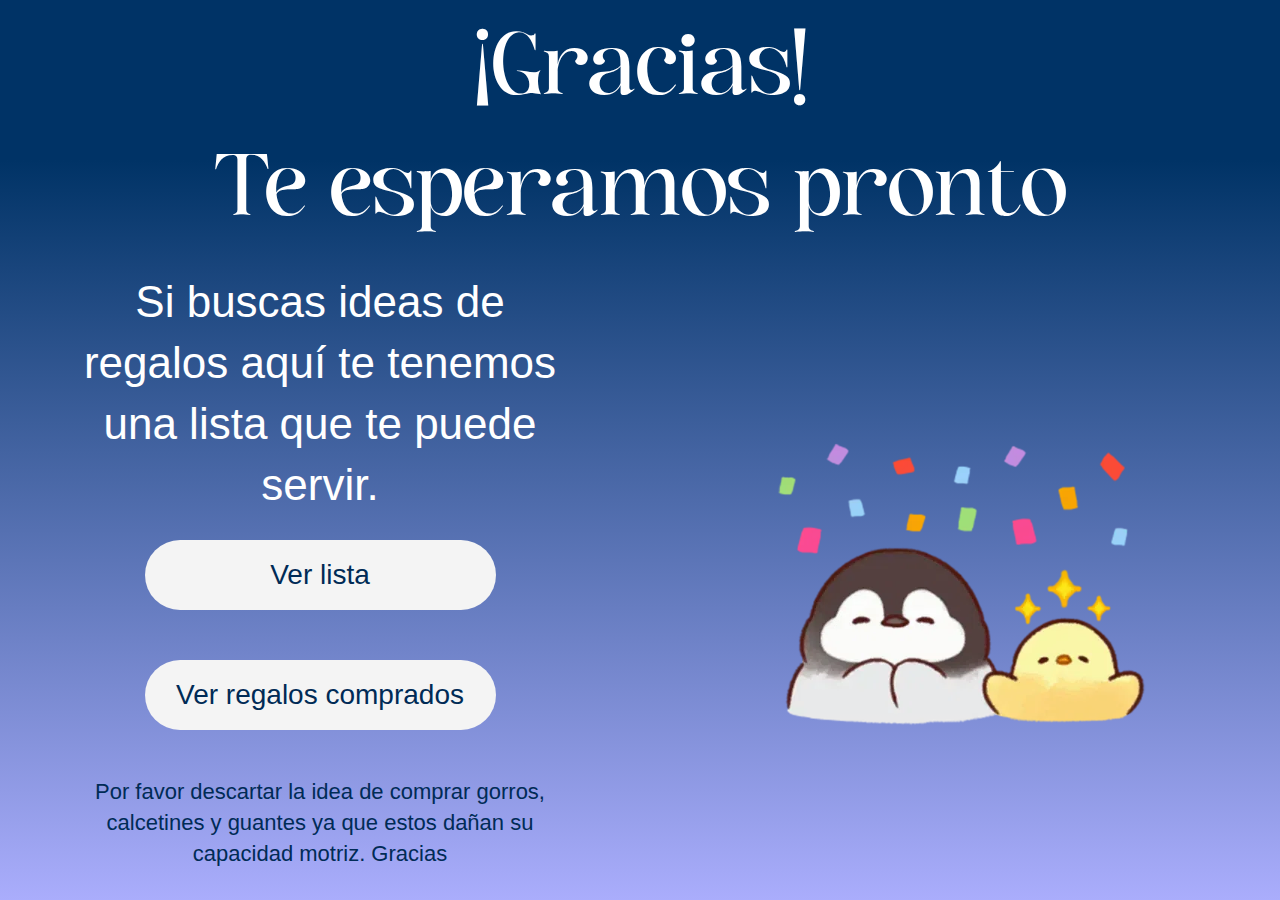
<file: confirmacion.html>
<!DOCTYPE html>
<html lang="es">
<head>
  <meta charset="UTF-8">
  <meta http-equiv="X-UA-Compatible" content="IE=edge">
  <meta name="viewport" content="width=device-width, initial-scale=1.0">
  <title>Invitación Babyshower</title>
  <link rel="icon" href="./Recursos/baby_flaticon.svg" type="image/svg+xml">
  <link rel="stylesheet" href="./Css/normalize.css">
  <link rel="stylesheet" href="./Css/confirRecha.css">
  <link rel="stylesheet" href="./Css/style.css">
</head>
<body>

  <h1 class="titulo"><b>¡Gracias!</b><br>Te esperamos pronto</h1>
  <div class="contenido">
    <div class="contenedorFestejo">
      <h2>Si buscas ideas de regalos  aquí te tenemos una lista que te puede servir.</h2>
      <button class="boton" onclick="window.open('https://www.amazon.com.mx/hz/wishlist/ls/3FY4IBR6P9I0D?ref_=wl_share','_blank');">Ver lista</button>
      <a class="boton" href="./listaDeCompraDeRegalos.html" target="_blank">Ver regalos comprados</a>
      <p>Por favor descartar la idea de comprar gorros, calcetines y guantes ya que estos dañan su capacidad motriz. Gracias</p>
    </div>
    <div class="contenedorFestejo pomobpin"><img src="./Recursos/pollitoPinguFestejando.png" alt="pollito pinguino festejando"></div>
  </div>

</body>
</html>
</file>
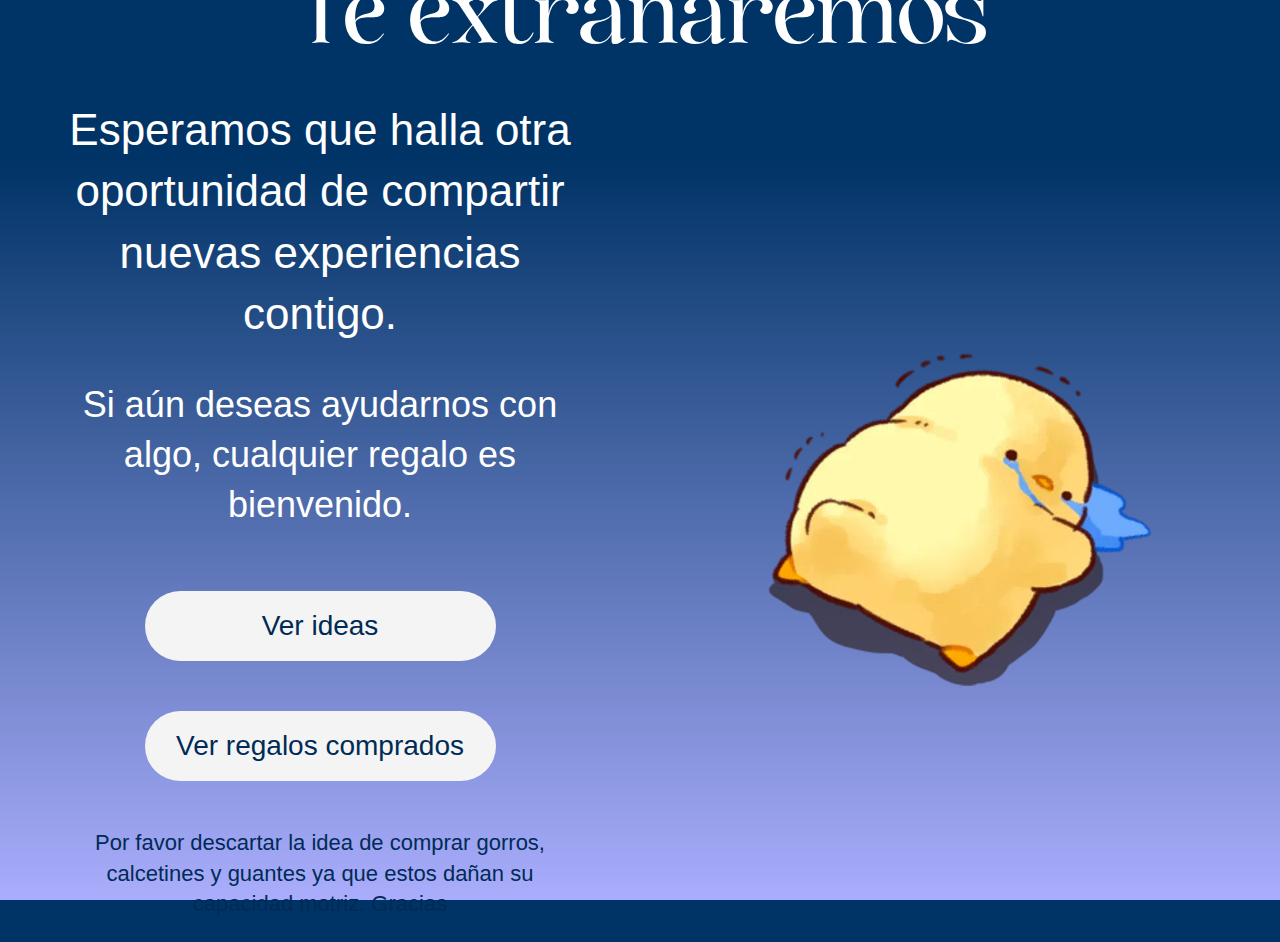
<file: rechazar.html>
<!DOCTYPE html>
<html lang="es">
<head>
  <meta charset="UTF-8">
  <meta http-equiv="X-UA-Compatible" content="IE=edge">
  <meta name="viewport" content="width=device-width, initial-scale=1.0">
  <title>Invitación Babyshower</title>
  <link rel="icon" href="./Recursos/baby_flaticon.svg" type="image/svg+xml">
  <link rel="stylesheet" href="./Css/normalize.css">
  <link rel="stylesheet" href="./Css/confirRecha.css">
  <link rel="stylesheet" href="./Css/style.css">
</head>
<body>
  <h1 class="titulo">Te extrañáremos</h1>
  <div class="contenido">
    <div class="contenedorFestejo">
      <h2>Esperamos que halla otra oportunidad de compartir nuevas experiencias contigo.</h2>
      <h3>Si aún deseas ayudarnos con algo, cualquier regalo es bienvenido.</h3>
      <button class="boton" onclick="window.open('https://www.amazon.com.mx/hz/wishlist/ls/3FY4IBR6P9I0D?ref_=wl_share','_blank');">Ver ideas</button>
      <a class="boton" href="./listaDeCompraDeRegalos.html" target="_blank">Ver regalos comprados</a>
      <p>Por favor descartar la idea de comprar gorros, calcetines y guantes ya que estos dañan su capacidad motriz. Gracias</p>
    </div>
    <div class="contenedorFestejo pomobpin"><img src="./Recursos/pollitoTriste.png" alt="pollito triste"></div>
  </div>
</body>
</html>
</file>
<file: Css/confirRecha.css>
@font-face {
  font-family: "Bentoga";
  src: url('../Recursos/Bentoga-Thin.otf') format('opentype');
}
@font-face {
  font-family: "Euphoria Script";
  src: url('../Recursos/EuphoriaScript-Regular.ttf') format('truetype');
}

body{
  width: 100%;
  height: 100vh;
  display: flex;
  flex-direction: column;
  align-items: center;
  justify-content: center;
  background: linear-gradient(180deg, #036 17.81%, #AAADFC 100%);
  color: white;
}
.titulo{
  width: 80%;
  margin: 0px 0px 20px;
  text-align: center;
  font-family: Bentoga,Georgia, 'Times New Roman', Times, serif;
  font-size: 87px;
  font-style: normal;
  font-weight: 100;
  line-height: 139.523%;
}
.contenido{
  width: 100%;
  display: flex;
  justify-content: center;
  align-items: center;
  margin: 0px 0px;
}
.contenedorFestejo{
  width: 40%;
  margin: 0px 5%;
  display: flex;
  flex-direction: column;
  justify-content: flex-start;
  align-items: center;
}
.contenedorFestejo h2{
  margin: 0;
  text-align: center;
  font-family: Roboto, Arial, Helvetica, sans-serif;;
  font-size: 44px;
  font-style: normal;
  font-weight: 400;
  line-height: 139.523%;
}
.contenedorFestejo h3 {
  text-align: center;
  font-family: Roboto, Arial, Helvetica, sans-serif;;
  font-size: 36px;
  font-style: normal;
  font-weight: 400;
  line-height: 139.523%;
}
.contenedorFestejo p {
  color: #002B56;
  text-align: center;
  font-family: Roboto, Arial, Helvetica, sans-serif;;
  font-size: 22px;
  font-style: normal;
  font-weight: 400;
  line-height: 139.523%;
}
.contenedorFestejo img{
  width: 75%;
}

@media (max-width:780px){
    body{
      height: auto;
    }
    .titulo{
      margin: 30px 0px;
      font-size: 65px;
    }
    .contenido{
      flex-direction: column;
      width: 100%;
    }
    .contenedorFestejo{
      justify-content: center;
      width: 90%;
      margin: 0px 5%;
    }
    .contenedorFestejo img {
      width: 50%;
      margin: 10px 0px;
    }
}
@media (max-width:450px){
  .titulo{
    margin: 40px 0px 0px;
    font-size: 35px;
  }
  .contenedorFestejo{
    margin-top: 60px;
  }
  .contenedorFestejo h2{
    font-size: 22px;
  }
  .contenedorFestejo h3{
    font-size: 18px;
  }
  .contenedorFestejo p{
    font-size: 18px;
  }
  .contenedorFestejo img {
    width: 75%;
    margin: 0px 0px;
  }
  .pomobpin{
    margin: 10px 0px!important;
    padding: 0px 0px 50px!important;
  }
}
</file>
<file: Css/style.css>
@font-face {
   font-family: "Bentoga";
   src: url('../Recursos/Bentoga-Thin.otf') format('opentype');
}
@font-face {
   font-family: "Euphoria Script";
   src: url('../Recursos/EuphoriaScript-Regular.ttf') format('truetype');
}
body{
   background-color: aliceblue;
   display: flex;
   flex-direction: column;
   align-items: center;
   justify-content: center;
   width: 100%;
   overflow-x: hidden; /* Oculta el scroll horizontal */
}

.tarjetaPresentacion{
   width: 100%;
   height: 100vh;
   display: flex;
   flex-direction: column;
   align-items: center;
   justify-content: center;
   background-image: url('../Recursos/fondo_strellas.jpg');
   background-size: 50%;    
   background-position: center;    
}
.imagBS{
   padding-top: 70px;
   width: 40%;
}
.SaludoPersona{
   width: 100%;
   color: #FFF;
   text-align: center;
   font-family: Bentoga, Georgia, 'Times New Roman', Times, serif;
   font-size: 95px;
   font-style: normal;
   font-weight: 100;
   line-height: 139.523%;
   text-transform: capitalize;
}
@media (max-width: 768px){
   .SaludoPersona{
      width: 100%;
   }
   .imagBS{
      width: 75%;
   }
   
}
@media (max-width: 450px){
   .imagBS{
      width: 75%;
   }
   .SaludoPersona{
      font-size: 50px;
      width: 80%;
   }
}
/******************************************************************************************************************************/
/*Contedor de toda la invitacion*/
.cuerpoInvitacionCompleta{
   width: 100%;
   background: linear-gradient(180deg, #036 17.81%, #AAADFC 100%);
}
/******************************************************************************************************************************/
/*Contedor de la invitacion Principal*/
.invitacion{
   width: 100%;
   height: 100vh;
   display: flex;
   justify-content: center;
   align-items: center;
   padding-top: 177px;
}
/*Calamar*/
.contenedorCalamar{
   width: 25%;
   margin: 0px 5%;
}
.calamar{
   width: 100%;
}
/*Contenedor del mensaje de la invitacion*/
.mensaje{
   width: 55%;
   margin: 0px 5%;
   padding-bottom: 15%;
   display: flex;
   flex-direction: column;
   justify-content: center;
   align-items: center;
}
.mensaje p {
   width: 100%;
   color: #FFF;
   font-family: Roboto, Arial, Helvetica, sans-serif;
   font-size: 44px;
   font-style: normal;
   font-weight: 400;
   line-height: 139.523%;
}
.mensaje h2{
   width: 100%;
   margin: 34px 0px 100px;
   color: #FFF;
   font-family: Bentoga,Georgia, 'Times New Roman', Times, serif;
   font-size: 51px;
   font-style: normal;
   font-weight: 100;
   line-height: 139.523%;   
}
.mensaje h3{
   width: 75%;
   margin: 0px 0px;
   color: #FFF;
   text-align: right;
   font-family: Euphoria Script;
   font-size: 74px;
   font-style: normal;
   font-weight: 400;
   line-height: 139.523%;   
}
/*Mediaqueri de la parate de invitacion*/
@media (max-width:780px){
   .invitacion{
      height: auto;
      flex-direction: column;
      justify-content: flex-start;
      width: 100%;
      padding-top: 10%;      
   }
   .contenedorCalamar{
      width: 35%;
   }
   .mensaje{
      text-align: center !important;
      width: 90%;
      margin: 10px 0px 30px;
      padding: 0;
   }
   .mensaje h2 {
      margin: 34px 0px ;
   }
   .mensaje h3{
      width: 100%;
      text-align: center;
   }
}

@media (max-width:450px){
   .contenedorCalamar{
      width: 30%;
   }
   .mensaje{
      width: 90%;
   }
   .mensaje p {
      font-size: 22px;
   }
   .mensaje h2{
      font-size: 26px;
   }
   .mensaje h3 {
      font-size: 43px;
   }
}
/******************************************************************************************************************************/
/*Informacion de la aplicacion contentenedor principal*/
.informacion{
   width: 100%;
   height: 100vh;
   display: flex;
   align-items: flex-start;
   justify-content: center;
   color: #fff;   
}
/*Informacion de la parte izquierda*/
.infoCol{
   width: 40%;
   margin: 0px 5%;
   display: flex;
   flex-direction: column;
   justify-content: center;   
   align-items: center;
}
.infoCol h2{
   width: 100%;
   margin: 71px 0px 0px;
   font-family: Bentoga, Georgia, 'Times New Roman', Times, serif;
   font-size: 50px;
   font-style: normal;
   font-weight: 100;
   line-height: 139.523%;
}
.infoCol p{
   width: 100%;
   margin: 0;
   font-family: Roboto, Arial, Helvetica, sans-serif;
   font-size: 30px;
   font-style: normal;
   font-weight: 400;
   line-height: 139.523%;
}
/*Estilo boton*/
.boton{
   width: 351px;
   height: 70px;
   margin: 25px 0px;
   border: none;
   border-radius: 40px;   
   color: #002B56;
   background: #f4f4f4;
   font-family: Roboto, Arial, Helvetica, sans-serif;
   font-size: 28px;
   font-style: normal;
   font-weight: 500;
   text-align: center;   
   line-height: 139.523%; 
   cursor: pointer;   
   text-decoration: none;
   display: flex;
   align-items: center;
   justify-content: center;
}
.boton:hover{
   color: #f4f4f4;
   background-color: #002B56;
}
#mapa{
   width: 100%;
}
.ubicaMap{
   padding: 30px 0px;
   width: 95%;
   height: 250px;
}
@media (max-width:780px){
   .informacion{
      height: auto;
      flex-direction: column;
      align-items: center;
      margin-top: 88px;
   }
   .infoCol{
      width: 90%;
      margin: 25px 0px;
      text-align: center;
   }

   .infoCol h2{
      margin: 28px 0px 0px;
   }
   .infoCol p{
      margin-bottom: 28px;
   }
}
@media (max-width:450px){
   .infoCol h2{
      font-size: 32px;
   }
   .infoCol p {
      width: 90%;
      font-size: 22px;
   }
}
/******************************************************************************************************************************/
.confirmacion{
   width: 100%;
   height: 100vh;
   margin: 0px;
   padding: 0px;
   display: flex;
   flex-direction: column;
   align-items: center;
   justify-content: center;
}
.confirmacion h2{
   width: 100%;
   color: #FFF;
   text-align: center;
   font-family: Bentoga,Georgia, 'Times New Roman', Times, serif;
   font-size: 81px;
   font-style: normal;
   font-weight: 400;
   line-height: 139.523%;
   margin: 0;
}
.infFinal{
   width: 100%;
   display: flex;
   justify-content: center;
   align-items: center;   
}
.cajaConfirmacion{
   width: 40%;
   margin: 0px 5%;
   display: flex;
   flex-direction: column;
   justify-content: center;
   align-items: center;   
}
.cajaConfirmacion p{
   width: 100%;
   color: #FFF;
   font-family: Roboto, Arial, Helvetica, sans-serif;
   font-size: 35px;
   font-style: normal;
   font-weight: 400;
   line-height: 139.523%;
   text-align: center;
}
.imgPinPol{
   width: 100%;
}
.numeroDePersonas{
   width: 351px;
   height: 70px;
   margin: 15px;
   padding: 5px;
   font-size: 24px;
   background-color: #f4f4f4;
   font-family: Roboto, Arial, Helvetica, sans-serif;
   text-align: center;
   border: none;
   border-radius: 20px;
   color: #002B56;
   outline: none;
}
.botones{
   display: flex;
   flex-direction: column;
}
.botonesMB{
   display: flex;
   flex-direction: column;
   align-items: center;
   justify-content: center;
   width: 100%;
}
.mensajeMB {
   display: none;
}

@media (max-width: 768px){
   .confirmacion{
      height: auto;
      padding: 100px 0 10px;
   }
   .confirmacion h2{
      font-size: 60px;
   }
   .infFinal{
      flex-direction: column;
   }
   .cajaConfirmacion{
      width: 100%;
   }
   .imgPinPol{
      width: 100%;
   }
   .botonesMB {
      display: none;
   }

   .mensajeMB {
      display: flex;
      width: 80%;
      text-align: center;
      font-family: Roboto, Arial, Helvetica, sans-serif;
      color: #FDB5D4;
      font-size: 35px;
      font-weight: 100;
   }
} 
@media (max-width: 450px){
   .confirmacion h2{
      font-size: 28px;
   }
   .cajaConfirmacion p{
      font-size: 22px;
   }
}

#validacionPersonas{
   color: rgb(161, 1, 1);
   font-size: 18px;
}
</file>
